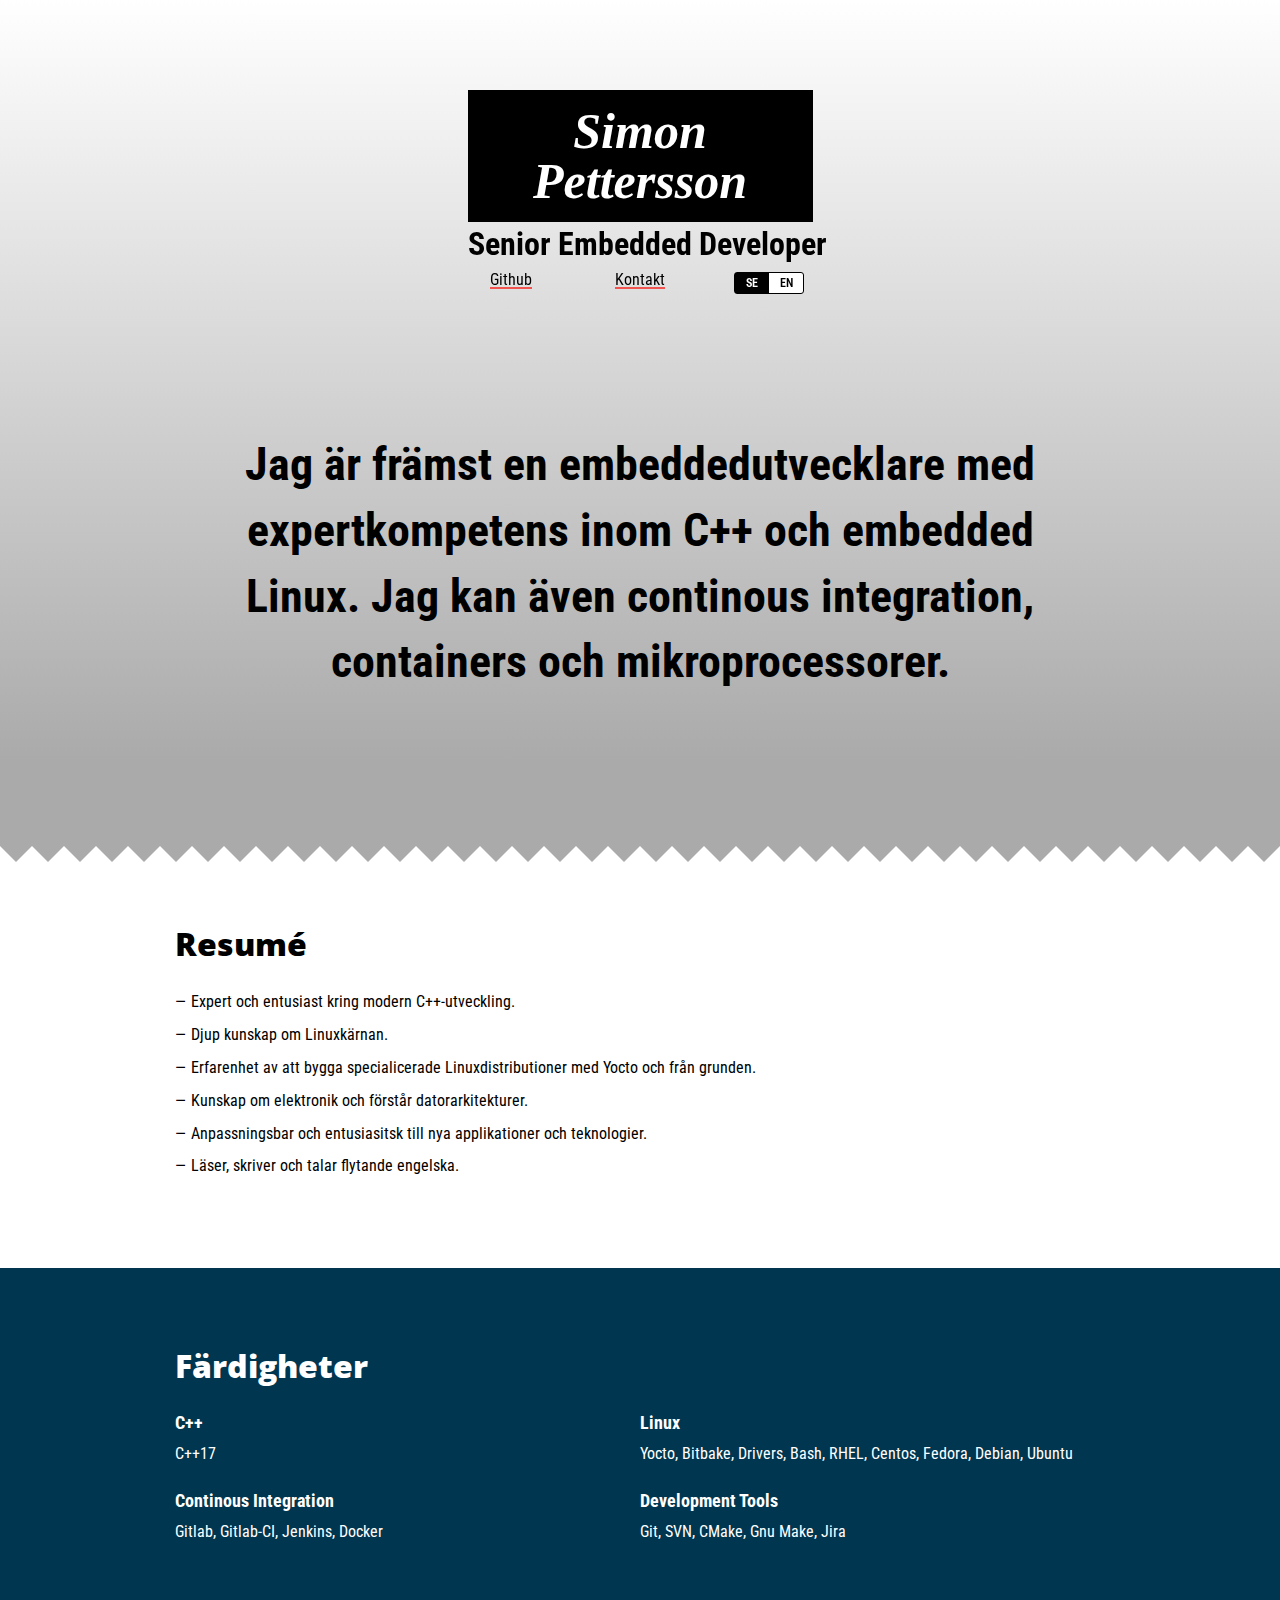
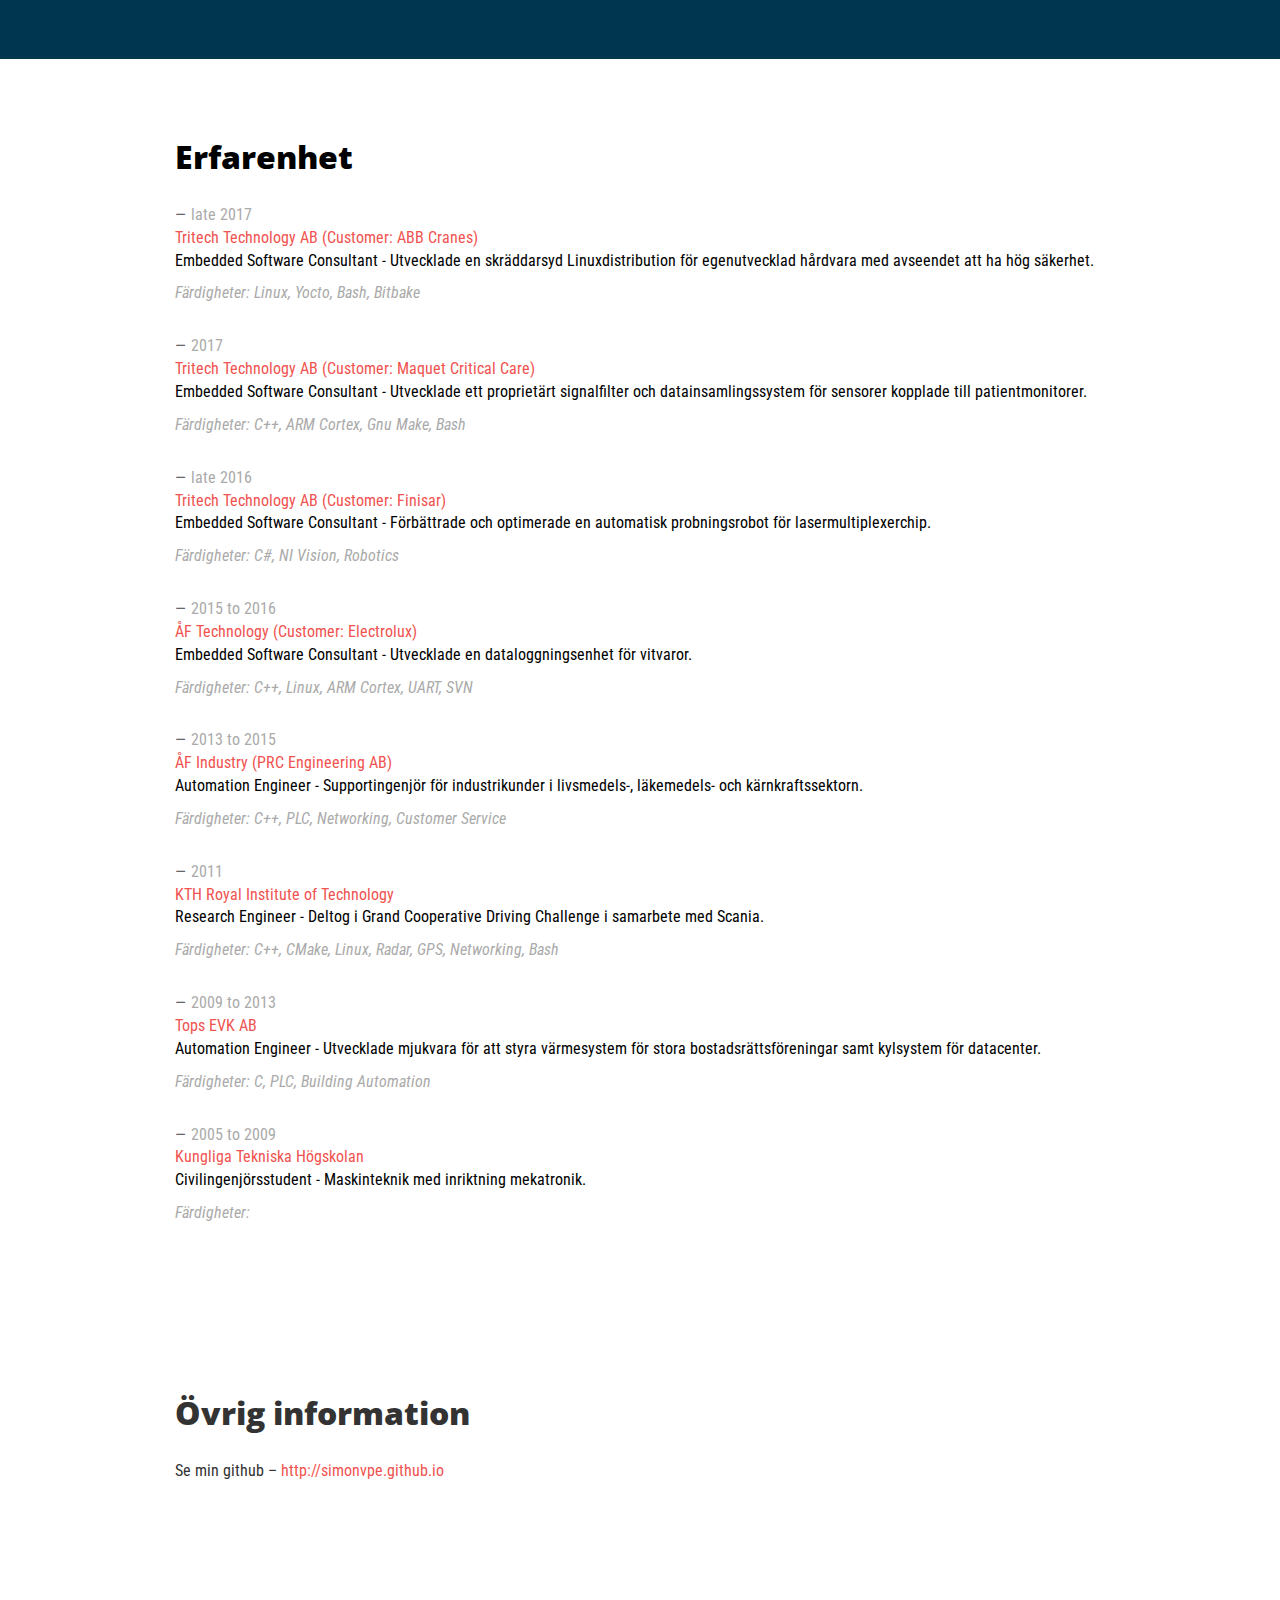
<file: index.html>
<!doctype html>
<!--[if lt IE 7]>
<html class="no-js lt-ie9 lt-ie8 lt-ie7"> <![endif]-->
<!--[if IE 7]>
<html class="no-js lt-ie9 lt-ie8"> <![endif]-->
<!--[if IE 8]>
<html class="no-js lt-ie9"> <![endif]-->
<!--[if gt IE 8]><!-->
<html class="no-js"> <!--<![endif]-->
<head>
    <meta charset="utf-8">
    <meta http-equiv="X-UA-Compatible" content="IE=edge">
    <title>Simon Pettersson's Resume</title>
    <meta name="description" content="">
    <meta name="viewport" content="width=device-width, initial-scale=1, maximum-scale=1.0, user-scalable=0">
    <meta property="og:url" content="http://simonvpe.github.io/">
    <meta property="og:title" content="Simon Pettersson's Resume"/>
    <meta property="og:description" content="Embedded/Backend Developer."/>
    <meta property="og:image"
          content="http://simonvpe.github.io/media/og-image.png"/>
    <meta property="og:type" content="website"/>
    <link rel="icon" href="favicon.ico" type="image/x-icon"/>
    <link rel="stylesheet" href="styles/main.min.css">
    <script src="scripts/modernizr.min.js"></script>

</head>
<body>
<!--[if lt IE 10]>
<p class="browsehappy">You are using an <strong>outdated</strong> browser. Please <a href="http://browsehappy.com/">upgrade
    your browser</a> to improve your experience.</p>
<![endif]-->
<div id="react"></div>
<script src="scripts/app.min.js"></script>
</body>
</html>
</file>
<file: styles/main.min.css>
@charset "UTF-8";/*! normalize.css v3.0.3 | MIT License | github.com/necolas/normalize.css */@import url(//fonts.googleapis.com/css?family=Roboto+Condensed:400,700|Open+Sans:800);hr,img,legend{border:0}legend,td,th{padding:0}.logos,a.btn.disabled,fieldset[disabled] a.btn{pointer-events:none}html{font-family:sans-serif;-ms-text-size-adjust:100%;-webkit-text-size-adjust:100%}article,aside,details,figcaption,figure,footer,header,hgroup,main,menu,nav,section,summary{display:block}audio,canvas,progress,video{display:inline-block;vertical-align:baseline}audio:not([controls]){display:none;height:0}[hidden],template{display:none}a{background-color:transparent}a:active,a:hover{outline:0}b,optgroup,strong{font-weight:700}dfn{font-style:italic}h1{margin:.67em 0}mark{background:#ff0;color:#000}sub,sup{font-size:75%;line-height:0;position:relative;vertical-align:baseline}.btn,img{vertical-align:middle}sup{top:-.5em}sub{bottom:-.25em}svg:not(:root){overflow:hidden}hr{box-sizing:content-box;height:0}pre,textarea{overflow:auto}code,kbd,pre,samp{font-size:1em}button,input,optgroup,select,textarea{color:inherit;font:inherit;margin:0}button{overflow:visible}button,select{text-transform:none}button,html input[type=button],input[type=reset],input[type=submit]{-webkit-appearance:button;cursor:pointer}button[disabled],html input[disabled]{cursor:default}button::-moz-focus-inner,input::-moz-focus-inner{border:0;padding:0}input[type=checkbox],input[type=radio]{box-sizing:border-box;padding:0}input[type=number]::-webkit-inner-spin-button,input[type=number]::-webkit-outer-spin-button{height:auto}input[type=search]{-webkit-appearance:textfield;box-sizing:content-box}input[type=search]::-webkit-search-cancel-button,input[type=search]::-webkit-search-decoration{-webkit-appearance:none}fieldset{border:1px solid silver;margin:0 2px;padding:.35em .625em .75em}table{border-collapse:collapse;border-spacing:0}/*! Source: https://github.com/h5bp/html5-boilerplate/blob/master/src/css/main.css */@media print{blockquote,img,pre,tr{page-break-inside:avoid}*,:after,:before{background:0 0!important;color:#000!important;box-shadow:none!important;text-shadow:none!important}a,a:visited{text-decoration:underline}a[href]:after{content:" (" attr(href) ")"}abbr[title]:after{content:" (" attr(title) ")"}a[href^="#"]:after,a[href^="javascript:"]:after{content:""}blockquote,pre{border:1px solid #999}thead{display:table-header-group}img{max-width:100%!important}h2,h3,p{orphans:3;widows:3}h2,h3{page-break-after:avoid}.navbar{display:none}.btn>.caret,.dropup>.btn>.caret{border-top-color:#000!important}.label{border:1px solid #000}.table{border-collapse:collapse!important}.table td,.table th{background-color:#fff!important}.table-bordered td,.table-bordered th{border:1px solid #ddd!important}}.btn,.btn-danger.active,.btn-danger:active,.btn-default.active,.btn-default:active,.btn-info.active,.btn-info:active,.btn-primary.active,.btn-primary:active,.btn-success.active,.btn-success:active,.btn-warning.active,.btn-warning:active,.open>.btn-danger.dropdown-toggle,.open>.btn-default.dropdown-toggle,.open>.btn-info.dropdown-toggle,.open>.btn-primary.dropdown-toggle,.open>.btn-success.dropdown-toggle,.open>.btn-warning.dropdown-toggle{background-image:none}.img-thumbnail,body{background-color:#fff}*,:after,:before{box-sizing:border-box}body{line-height:1.4286;color:#333}button,input,select,textarea{font-family:inherit;font-size:inherit;line-height:inherit}a{color:#f05350;text-decoration:none}a:focus,a:hover{color:#e01713;text-decoration:underline}a:focus{outline:-webkit-focus-ring-color auto 5px;outline-offset:-2px}figure{margin:0}.img-responsive{display:block;max-width:100%;height:auto}.img-rounded{border-radius:6px}.img-thumbnail{padding:4px;line-height:1.4286;border:1px solid #ddd;border-radius:4px;transition:all .2s ease-in-out;display:inline-block;max-width:100%;height:auto}.img-circle{border-radius:50%}hr{margin-top:20px;margin-bottom:20px;border-top:1px solid #eee}.sr-only{position:absolute;width:1px;height:1px;margin:-1px;padding:0;overflow:hidden;clip:rect(0,0,0,0);border:0}.sr-only-focusable:active,.sr-only-focusable:focus{position:static;width:auto;height:auto;margin:0;overflow:visible;clip:auto}[role=button]{cursor:pointer}.h1,.h2,.h3,.h4,.h5,.h6,h1,h2,h3,h4,h5,h6{font-family:"Roboto Condensed",sans-serif;font-weight:700;line-height:1.1;color:inherit}.h1 .small,.h1 small,.h2 .small,.h2 small,.h3 .small,.h3 small,.h4 .small,.h4 small,.h5 .small,.h5 small,.h6 .small,.h6 small,h1 .small,h1 small,h2 .small,h2 small,h3 .small,h3 small,h4 .small,h4 small,h5 .small,h5 small,h6 .small,h6 small{font-weight:400;line-height:1;color:#777}.h1,.h2,.h3,h1,h2,h3{margin-top:20px;margin-bottom:10px}.h1 .small,.h1 small,.h2 .small,.h2 small,.h3 .small,.h3 small,h1 .small,h1 small,h2 .small,h2 small,h3 .small,h3 small{font-size:65%}.h4,.h5,.h6,h4,h5,h6{margin-top:10px;margin-bottom:10px}.h4 .small,.h4 small,.h5 .small,.h5 small,.h6 .small,.h6 small,h4 .small,h4 small,h5 .small,h5 small,h6 .small,h6 small{font-size:75%}.h1,h1{font-size:36px}.h2,h2{font-size:30px}.h3,h3{font-size:24px}.h4,h4{font-size:18px}.h5,h5{font-size:14px}.h6,h6{font-size:12px}p{margin:0 0 10px}.lead{margin-bottom:20px;font-size:16px;font-weight:300;line-height:1.4}dt,kbd kbd{font-weight:700}.btn,address,dd,dt,pre{line-height:1.4286}@media (min-width:768px){.lead{font-size:21px}}.small,small{font-size:85%}.mark,mark{background-color:#fcf8e3;padding:.2em}.list-inline,.list-unstyled{padding-left:0;list-style:none}.text-left{text-align:left}.text-right{text-align:right}.text-center{text-align:center}.text-justify{text-align:justify}.text-nowrap{white-space:nowrap}.text-lowercase{text-transform:lowercase}.initialism,.text-uppercase{text-transform:uppercase}.text-capitalize{text-transform:capitalize}.text-muted{color:#777}.text-primary{color:#f05350}a.text-primary:focus,a.text-primary:hover{color:#ec2521}.text-success{color:#3c763d}a.text-success:focus,a.text-success:hover{color:#2b542c}.text-info{color:#31708f}a.text-info:focus,a.text-info:hover{color:#245269}.text-warning{color:#8a6d3b}a.text-warning:focus,a.text-warning:hover{color:#66512c}.text-danger{color:#a94442}a.text-danger:focus,a.text-danger:hover{color:#843534}.bg-primary{color:#fff;background-color:#f05350}a.bg-primary:focus,a.bg-primary:hover{background-color:#ec2521}.bg-success{background-color:#dff0d8}a.bg-success:focus,a.bg-success:hover{background-color:#c1e2b3}.bg-info{background-color:#d9edf7}a.bg-info:focus,a.bg-info:hover{background-color:#afd9ee}.bg-warning{background-color:#fcf8e3}a.bg-warning:focus,a.bg-warning:hover{background-color:#f7ecb5}.bg-danger{background-color:#f2dede}a.bg-danger:focus,a.bg-danger:hover{background-color:#e4b9b9}.page-header{padding-bottom:9px;margin:40px 0 20px;border-bottom:1px solid #eee}dl,ol,ul{margin-top:0}blockquote ol:last-child,blockquote p:last-child,blockquote ul:last-child,ol ol,ol ul,ul ol,ul ul{margin-bottom:0}address,dl{margin-bottom:20px}ol,ul{margin-bottom:10px}.list-inline{margin-left:-5px}.list-inline>li{display:inline-block;padding-left:5px;padding-right:5px}dd{margin-left:0}.dl-horizontal dd:after,.dl-horizontal dd:before{content:" ";display:table}.dl-horizontal dd:after{clear:both}@media (min-width:768px){.dl-horizontal dt{float:left;width:160px;clear:left;text-align:right;overflow:hidden;text-overflow:ellipsis;white-space:nowrap}.dl-horizontal dd{margin-left:180px}.container{width:750px}}.clearfix:after,.container-fluid:after,.container:after,.row:after{clear:both}abbr[data-original-title],abbr[title]{cursor:help;border-bottom:1px dotted #777}.initialism{font-size:90%}blockquote{padding:10px 20px;margin:0 0 20px;font-size:17.5px;border-left:5px solid #eee}blockquote .small,blockquote footer,blockquote small{display:block;font-size:80%;line-height:1.4286;color:#777}blockquote .small:before,blockquote footer:before,blockquote small:before{content:'\2014 \00A0'}.blockquote-reverse,blockquote.pull-right{padding-right:15px;padding-left:0;border-right:5px solid #eee;border-left:0;text-align:right}code,kbd{padding:2px 4px;font-size:90%}.btn,.main-header{text-align:center}.blockquote-reverse .small:before,.blockquote-reverse footer:before,.blockquote-reverse small:before,blockquote.pull-right .small:before,blockquote.pull-right footer:before,blockquote.pull-right small:before{content:''}.blockquote-reverse .small:after,.blockquote-reverse footer:after,.blockquote-reverse small:after,blockquote.pull-right .small:after,blockquote.pull-right footer:after,blockquote.pull-right small:after{content:'\00A0 \2014'}address{font-style:normal}code,kbd,pre,samp{font-family:Menlo,Monaco,Consolas,"Courier New",monospace}code{color:#c7254e;background-color:#f9f2f4;border-radius:4px}kbd{color:#fff;background-color:#333;border-radius:3px;box-shadow:inset 0 -1px 0 rgba(0,0,0,.25)}kbd kbd{padding:0;font-size:100%;box-shadow:none}.btn,.btn-link{font-weight:400}pre{display:block;padding:9.5px;margin:0 0 10px;font-size:13px;word-break:break-all;word-wrap:break-word;color:#333;background-color:#f5f5f5;border:1px solid #ccc;border-radius:4px}.container-fluid:after,.container-fluid:before,.container:after,.container:before,.row:after,.row:before{display:table;content:" "}.container,.container-fluid{margin-right:auto;margin-left:auto}pre code{padding:0;font-size:inherit;color:inherit;white-space:pre-wrap;background-color:transparent;border-radius:0}.container,.container-fluid{padding-left:15px;padding-right:15px}.pre-scrollable{max-height:340px;overflow-y:scroll}@media (min-width:1024px){.container{width:970px}}@media (min-width:1280px){.container{width:1170px}}.row{margin-left:-15px;margin-right:-15px}.col-lg-1,.col-lg-10,.col-lg-11,.col-lg-12,.col-lg-2,.col-lg-3,.col-lg-4,.col-lg-5,.col-lg-6,.col-lg-7,.col-lg-8,.col-lg-9,.col-md-1,.col-md-10,.col-md-11,.col-md-12,.col-md-2,.col-md-3,.col-md-4,.col-md-5,.col-md-6,.col-md-7,.col-md-8,.col-md-9,.col-sm-1,.col-sm-10,.col-sm-11,.col-sm-12,.col-sm-2,.col-sm-3,.col-sm-4,.col-sm-5,.col-sm-6,.col-sm-7,.col-sm-8,.col-sm-9,.col-xs-1,.col-xs-10,.col-xs-11,.col-xs-12,.col-xs-2,.col-xs-3,.col-xs-4,.col-xs-5,.col-xs-6,.col-xs-7,.col-xs-8,.col-xs-9{position:relative;min-height:1px;padding-left:15px;padding-right:15px}.col-xs-1,.col-xs-10,.col-xs-11,.col-xs-12,.col-xs-2,.col-xs-3,.col-xs-4,.col-xs-5,.col-xs-6,.col-xs-7,.col-xs-8,.col-xs-9{float:left}.col-xs-1{width:8.3333%}.col-xs-2{width:16.6667%}.col-xs-3{width:25%}.col-xs-4{width:33.3333%}.col-xs-5{width:41.6667%}.col-xs-6{width:50%}.col-xs-7{width:58.3333%}.col-xs-8{width:66.6667%}.col-xs-9{width:75%}.col-xs-10{width:83.3333%}.col-xs-11{width:91.6667%}.col-xs-12{width:100%}.col-xs-pull-0{right:auto}.col-xs-pull-1{right:8.3333%}.col-xs-pull-2{right:16.6667%}.col-xs-pull-3{right:25%}.col-xs-pull-4{right:33.3333%}.col-xs-pull-5{right:41.6667%}.col-xs-pull-6{right:50%}.col-xs-pull-7{right:58.3333%}.col-xs-pull-8{right:66.6667%}.col-xs-pull-9{right:75%}.col-xs-pull-10{right:83.3333%}.col-xs-pull-11{right:91.6667%}.col-xs-pull-12{right:100%}.col-xs-push-0{left:auto}.col-xs-push-1{left:8.3333%}.col-xs-push-2{left:16.6667%}.col-xs-push-3{left:25%}.col-xs-push-4{left:33.3333%}.col-xs-push-5{left:41.6667%}.col-xs-push-6{left:50%}.col-xs-push-7{left:58.3333%}.col-xs-push-8{left:66.6667%}.col-xs-push-9{left:75%}.col-xs-push-10{left:83.3333%}.col-xs-push-11{left:91.6667%}.col-xs-push-12{left:100%}.col-xs-offset-0{margin-left:0}.col-xs-offset-1{margin-left:8.3333%}.col-xs-offset-2{margin-left:16.6667%}.col-xs-offset-3{margin-left:25%}.col-xs-offset-4{margin-left:33.3333%}.col-xs-offset-5{margin-left:41.6667%}.col-xs-offset-6{margin-left:50%}.col-xs-offset-7{margin-left:58.3333%}.col-xs-offset-8{margin-left:66.6667%}.col-xs-offset-9{margin-left:75%}.col-xs-offset-10{margin-left:83.3333%}.col-xs-offset-11{margin-left:91.6667%}.col-xs-offset-12{margin-left:100%}@media (min-width:768px){.col-sm-1,.col-sm-10,.col-sm-11,.col-sm-12,.col-sm-2,.col-sm-3,.col-sm-4,.col-sm-5,.col-sm-6,.col-sm-7,.col-sm-8,.col-sm-9{float:left}.col-sm-1{width:8.3333%}.col-sm-2{width:16.6667%}.col-sm-3{width:25%}.col-sm-4{width:33.3333%}.col-sm-5{width:41.6667%}.col-sm-6{width:50%}.col-sm-7{width:58.3333%}.col-sm-8{width:66.6667%}.col-sm-9{width:75%}.col-sm-10{width:83.3333%}.col-sm-11{width:91.6667%}.col-sm-12{width:100%}.col-sm-pull-0{right:auto}.col-sm-pull-1{right:8.3333%}.col-sm-pull-2{right:16.6667%}.col-sm-pull-3{right:25%}.col-sm-pull-4{right:33.3333%}.col-sm-pull-5{right:41.6667%}.col-sm-pull-6{right:50%}.col-sm-pull-7{right:58.3333%}.col-sm-pull-8{right:66.6667%}.col-sm-pull-9{right:75%}.col-sm-pull-10{right:83.3333%}.col-sm-pull-11{right:91.6667%}.col-sm-pull-12{right:100%}.col-sm-push-0{left:auto}.col-sm-push-1{left:8.3333%}.col-sm-push-2{left:16.6667%}.col-sm-push-3{left:25%}.col-sm-push-4{left:33.3333%}.col-sm-push-5{left:41.6667%}.col-sm-push-6{left:50%}.col-sm-push-7{left:58.3333%}.col-sm-push-8{left:66.6667%}.col-sm-push-9{left:75%}.col-sm-push-10{left:83.3333%}.col-sm-push-11{left:91.6667%}.col-sm-push-12{left:100%}.col-sm-offset-0{margin-left:0}.col-sm-offset-1{margin-left:8.3333%}.col-sm-offset-2{margin-left:16.6667%}.col-sm-offset-3{margin-left:25%}.col-sm-offset-4{margin-left:33.3333%}.col-sm-offset-5{margin-left:41.6667%}.col-sm-offset-6{margin-left:50%}.col-sm-offset-7{margin-left:58.3333%}.col-sm-offset-8{margin-left:66.6667%}.col-sm-offset-9{margin-left:75%}.col-sm-offset-10{margin-left:83.3333%}.col-sm-offset-11{margin-left:91.6667%}.col-sm-offset-12{margin-left:100%}}@media (min-width:1024px){.col-md-1,.col-md-10,.col-md-11,.col-md-12,.col-md-2,.col-md-3,.col-md-4,.col-md-5,.col-md-6,.col-md-7,.col-md-8,.col-md-9{float:left}.col-md-1{width:8.3333%}.col-md-2{width:16.6667%}.col-md-3{width:25%}.col-md-4{width:33.3333%}.col-md-5{width:41.6667%}.col-md-6{width:50%}.col-md-7{width:58.3333%}.col-md-8{width:66.6667%}.col-md-9{width:75%}.col-md-10{width:83.3333%}.col-md-11{width:91.6667%}.col-md-12{width:100%}.col-md-pull-0{right:auto}.col-md-pull-1{right:8.3333%}.col-md-pull-2{right:16.6667%}.col-md-pull-3{right:25%}.col-md-pull-4{right:33.3333%}.col-md-pull-5{right:41.6667%}.col-md-pull-6{right:50%}.col-md-pull-7{right:58.3333%}.col-md-pull-8{right:66.6667%}.col-md-pull-9{right:75%}.col-md-pull-10{right:83.3333%}.col-md-pull-11{right:91.6667%}.col-md-pull-12{right:100%}.col-md-push-0{left:auto}.col-md-push-1{left:8.3333%}.col-md-push-2{left:16.6667%}.col-md-push-3{left:25%}.col-md-push-4{left:33.3333%}.col-md-push-5{left:41.6667%}.col-md-push-6{left:50%}.col-md-push-7{left:58.3333%}.col-md-push-8{left:66.6667%}.col-md-push-9{left:75%}.col-md-push-10{left:83.3333%}.col-md-push-11{left:91.6667%}.col-md-push-12{left:100%}.col-md-offset-0{margin-left:0}.col-md-offset-1{margin-left:8.3333%}.col-md-offset-2{margin-left:16.6667%}.col-md-offset-3{margin-left:25%}.col-md-offset-4{margin-left:33.3333%}.col-md-offset-5{margin-left:41.6667%}.col-md-offset-6{margin-left:50%}.col-md-offset-7{margin-left:58.3333%}.col-md-offset-8{margin-left:66.6667%}.col-md-offset-9{margin-left:75%}.col-md-offset-10{margin-left:83.3333%}.col-md-offset-11{margin-left:91.6667%}.col-md-offset-12{margin-left:100%}}@media (min-width:1280px){.col-lg-1,.col-lg-10,.col-lg-11,.col-lg-12,.col-lg-2,.col-lg-3,.col-lg-4,.col-lg-5,.col-lg-6,.col-lg-7,.col-lg-8,.col-lg-9{float:left}.col-lg-1{width:8.3333%}.col-lg-2{width:16.6667%}.col-lg-3{width:25%}.col-lg-4{width:33.3333%}.col-lg-5{width:41.6667%}.col-lg-6{width:50%}.col-lg-7{width:58.3333%}.col-lg-8{width:66.6667%}.col-lg-9{width:75%}.col-lg-10{width:83.3333%}.col-lg-11{width:91.6667%}.col-lg-12{width:100%}.col-lg-pull-0{right:auto}.col-lg-pull-1{right:8.3333%}.col-lg-pull-2{right:16.6667%}.col-lg-pull-3{right:25%}.col-lg-pull-4{right:33.3333%}.col-lg-pull-5{right:41.6667%}.col-lg-pull-6{right:50%}.col-lg-pull-7{right:58.3333%}.col-lg-pull-8{right:66.6667%}.col-lg-pull-9{right:75%}.col-lg-pull-10{right:83.3333%}.col-lg-pull-11{right:91.6667%}.col-lg-pull-12{right:100%}.col-lg-push-0{left:auto}.col-lg-push-1{left:8.3333%}.col-lg-push-2{left:16.6667%}.col-lg-push-3{left:25%}.col-lg-push-4{left:33.3333%}.col-lg-push-5{left:41.6667%}.col-lg-push-6{left:50%}.col-lg-push-7{left:58.3333%}.col-lg-push-8{left:66.6667%}.col-lg-push-9{left:75%}.col-lg-push-10{left:83.3333%}.col-lg-push-11{left:91.6667%}.col-lg-push-12{left:100%}.col-lg-offset-0{margin-left:0}.col-lg-offset-1{margin-left:8.3333%}.col-lg-offset-2{margin-left:16.6667%}.col-lg-offset-3{margin-left:25%}.col-lg-offset-4{margin-left:33.3333%}.col-lg-offset-5{margin-left:41.6667%}.col-lg-offset-6{margin-left:50%}.col-lg-offset-7{margin-left:58.3333%}.col-lg-offset-8{margin-left:66.6667%}.col-lg-offset-9{margin-left:75%}.col-lg-offset-10{margin-left:83.3333%}.col-lg-offset-11{margin-left:91.6667%}.col-lg-offset-12{margin-left:100%}}.btn-block,.container-flex>[class*=col-] div,.row-flex>[class*=col-] div,input[type=button].btn-block,input[type=reset].btn-block,input[type=submit].btn-block{width:100%}.main-header .menu a:before,.main-header:after{left:0;content:''}.btn{display:inline-block;margin-bottom:0;-ms-touch-action:manipulation;touch-action:manipulation;cursor:pointer;border:1px solid transparent;white-space:nowrap;padding:6px 12px;font-size:14px;border-radius:4px;-webkit-user-select:none;-moz-user-select:none;-ms-user-select:none;user-select:none}.btn.active.focus,.btn.active:focus,.btn.focus,.btn:active.focus,.btn:active:focus,.btn:focus{outline:-webkit-focus-ring-color auto 5px;outline-offset:-2px}.btn.focus,.btn:focus,.btn:hover{color:#333;text-decoration:none}.btn.active,.btn:active{outline:0;background-image:none;box-shadow:inset 0 3px 5px rgba(0,0,0,.125)}.btn.disabled,.btn[disabled],fieldset[disabled] .btn{cursor:not-allowed;opacity:.65;filter:alpha(opacity=65);box-shadow:none}.btn-default{color:#333;background-color:#fff;border-color:#ccc}.btn-default.focus,.btn-default:focus{color:#333;background-color:#e6e6e6;border-color:#8c8c8c}.btn-default.active,.btn-default:active,.btn-default:hover,.open>.btn-default.dropdown-toggle{color:#333;background-color:#e6e6e6;border-color:#adadad}.btn-default.active.focus,.btn-default.active:focus,.btn-default.active:hover,.btn-default:active.focus,.btn-default:active:focus,.btn-default:active:hover,.open>.btn-default.dropdown-toggle.focus,.open>.btn-default.dropdown-toggle:focus,.open>.btn-default.dropdown-toggle:hover{color:#333;background-color:#d4d4d4;border-color:#8c8c8c}.btn-default.disabled.focus,.btn-default.disabled:focus,.btn-default.disabled:hover,.btn-default[disabled].focus,.btn-default[disabled]:focus,.btn-default[disabled]:hover,fieldset[disabled] .btn-default.focus,fieldset[disabled] .btn-default:focus,fieldset[disabled] .btn-default:hover{background-color:#fff;border-color:#ccc}.btn-default .badge{color:#fff;background-color:#333}.btn-primary{color:#fff;background-color:#f05350;border-color:#ee3c39}.btn-primary.focus,.btn-primary:focus{color:#fff;background-color:#ec2521;border-color:#9a100d}.btn-primary.active,.btn-primary:active,.btn-primary:hover,.open>.btn-primary.dropdown-toggle{color:#fff;background-color:#ec2521;border-color:#d71612}.btn-primary.active.focus,.btn-primary.active:focus,.btn-primary.active:hover,.btn-primary:active.focus,.btn-primary:active:focus,.btn-primary:active:hover,.open>.btn-primary.dropdown-toggle.focus,.open>.btn-primary.dropdown-toggle:focus,.open>.btn-primary.dropdown-toggle:hover{color:#fff;background-color:#d71612;border-color:#9a100d}.btn-primary.disabled.focus,.btn-primary.disabled:focus,.btn-primary.disabled:hover,.btn-primary[disabled].focus,.btn-primary[disabled]:focus,.btn-primary[disabled]:hover,fieldset[disabled] .btn-primary.focus,fieldset[disabled] .btn-primary:focus,fieldset[disabled] .btn-primary:hover{background-color:#f05350;border-color:#ee3c39}.btn-primary .badge{color:#f05350;background-color:#fff}.btn-success{color:#fff;background-color:#5cb85c;border-color:#4cae4c}.btn-success.focus,.btn-success:focus{color:#fff;background-color:#449d44;border-color:#255625}.btn-success.active,.btn-success:active,.btn-success:hover,.open>.btn-success.dropdown-toggle{color:#fff;background-color:#449d44;border-color:#398439}.btn-success.active.focus,.btn-success.active:focus,.btn-success.active:hover,.btn-success:active.focus,.btn-success:active:focus,.btn-success:active:hover,.open>.btn-success.dropdown-toggle.focus,.open>.btn-success.dropdown-toggle:focus,.open>.btn-success.dropdown-toggle:hover{color:#fff;background-color:#398439;border-color:#255625}.btn-success.disabled.focus,.btn-success.disabled:focus,.btn-success.disabled:hover,.btn-success[disabled].focus,.btn-success[disabled]:focus,.btn-success[disabled]:hover,fieldset[disabled] .btn-success.focus,fieldset[disabled] .btn-success:focus,fieldset[disabled] .btn-success:hover{background-color:#5cb85c;border-color:#4cae4c}.btn-success .badge{color:#5cb85c;background-color:#fff}.btn-info{color:#fff;background-color:#5bc0de;border-color:#46b8da}.btn-info.focus,.btn-info:focus{color:#fff;background-color:#31b0d5;border-color:#1b6d85}.btn-info.active,.btn-info:active,.btn-info:hover,.open>.btn-info.dropdown-toggle{color:#fff;background-color:#31b0d5;border-color:#269abc}.btn-info.active.focus,.btn-info.active:focus,.btn-info.active:hover,.btn-info:active.focus,.btn-info:active:focus,.btn-info:active:hover,.open>.btn-info.dropdown-toggle.focus,.open>.btn-info.dropdown-toggle:focus,.open>.btn-info.dropdown-toggle:hover{color:#fff;background-color:#269abc;border-color:#1b6d85}.btn-info.disabled.focus,.btn-info.disabled:focus,.btn-info.disabled:hover,.btn-info[disabled].focus,.btn-info[disabled]:focus,.btn-info[disabled]:hover,fieldset[disabled] .btn-info.focus,fieldset[disabled] .btn-info:focus,fieldset[disabled] .btn-info:hover{background-color:#5bc0de;border-color:#46b8da}.btn-info .badge{color:#5bc0de;background-color:#fff}.btn-warning{color:#fff;background-color:#f0ad4e;border-color:#eea236}.btn-warning.focus,.btn-warning:focus{color:#fff;background-color:#ec971f;border-color:#985f0d}.btn-warning.active,.btn-warning:active,.btn-warning:hover,.open>.btn-warning.dropdown-toggle{color:#fff;background-color:#ec971f;border-color:#d58512}.btn-warning.active.focus,.btn-warning.active:focus,.btn-warning.active:hover,.btn-warning:active.focus,.btn-warning:active:focus,.btn-warning:active:hover,.open>.btn-warning.dropdown-toggle.focus,.open>.btn-warning.dropdown-toggle:focus,.open>.btn-warning.dropdown-toggle:hover{color:#fff;background-color:#d58512;border-color:#985f0d}.btn-warning.disabled.focus,.btn-warning.disabled:focus,.btn-warning.disabled:hover,.btn-warning[disabled].focus,.btn-warning[disabled]:focus,.btn-warning[disabled]:hover,fieldset[disabled] .btn-warning.focus,fieldset[disabled] .btn-warning:focus,fieldset[disabled] .btn-warning:hover{background-color:#f0ad4e;border-color:#eea236}.btn-warning .badge{color:#f0ad4e;background-color:#fff}.btn-danger{color:#fff;background-color:#d9534f;border-color:#d43f3a}.btn-danger.focus,.btn-danger:focus{color:#fff;background-color:#c9302c;border-color:#761c19}.btn-danger.active,.btn-danger:active,.btn-danger:hover,.open>.btn-danger.dropdown-toggle{color:#fff;background-color:#c9302c;border-color:#ac2925}.btn-danger.active.focus,.btn-danger.active:focus,.btn-danger.active:hover,.btn-danger:active.focus,.btn-danger:active:focus,.btn-danger:active:hover,.open>.btn-danger.dropdown-toggle.focus,.open>.btn-danger.dropdown-toggle:focus,.open>.btn-danger.dropdown-toggle:hover{color:#fff;background-color:#ac2925;border-color:#761c19}.btn-danger.disabled.focus,.btn-danger.disabled:focus,.btn-danger.disabled:hover,.btn-danger[disabled].focus,.btn-danger[disabled]:focus,.btn-danger[disabled]:hover,fieldset[disabled] .btn-danger.focus,fieldset[disabled] .btn-danger:focus,fieldset[disabled] .btn-danger:hover{background-color:#d9534f;border-color:#d43f3a}.btn-danger .badge{color:#d9534f;background-color:#fff}.btn-link{color:#f05350;border-radius:0}.btn-link,.btn-link.active,.btn-link:active,.btn-link[disabled],fieldset[disabled] .btn-link{background-color:transparent;box-shadow:none}.btn-link,.btn-link:active,.btn-link:focus,.btn-link:hover{border-color:transparent}.btn-link:focus,.btn-link:hover{color:#e01713;text-decoration:underline;background-color:transparent}.btn-link[disabled]:focus,.btn-link[disabled]:hover,fieldset[disabled] .btn-link:focus,fieldset[disabled] .btn-link:hover{color:#777;text-decoration:none}.btn-lg{padding:10px 16px;font-size:18px;line-height:1.3333;border-radius:6px}.btn-sm,.btn-xs{font-size:12px;line-height:1.5;border-radius:3px}.btn-sm{padding:5px 10px}.btn-xs{padding:1px 5px}.btn-block{display:block}.btn-block+.btn-block{margin-top:5px}.fade{opacity:0;transition:opacity .15s linear}.fade.in{opacity:1}.collapse{display:none}.collapse.in{display:block}tr.collapse.in{display:table-row}tbody.collapse.in{display:table-row-group}.collapsing{position:relative;height:0;overflow:hidden;transition-property:height,visibility;transition-duration:.35s;transition-timing-function:ease}.clearfix:after,.clearfix:before{content:" ";display:table}.center-block{display:block;margin-left:auto;margin-right:auto}.pull-right{float:right!important}.pull-left{float:left!important}.hide{display:none!important}.show{display:block!important}.hidden,.visible-lg,.visible-lg-block,.visible-lg-inline,.visible-lg-inline-block,.visible-md,.visible-md-block,.visible-md-inline,.visible-md-inline-block,.visible-sm,.visible-sm-block,.visible-sm-inline,.visible-sm-inline-block,.visible-xs,.visible-xs-block,.visible-xs-inline,.visible-xs-inline-block{display:none!important}.invisible{visibility:hidden}.text-hide{font:0/0 a;color:transparent;text-shadow:none;background-color:transparent;border:0}.affix{position:fixed}@-ms-viewport{width:device-width}@media (max-width:767px){.visible-xs{display:block!important}table.visible-xs{display:table!important}tr.visible-xs{display:table-row!important}td.visible-xs,th.visible-xs{display:table-cell!important}.visible-xs-block{display:block!important}.visible-xs-inline{display:inline!important}.visible-xs-inline-block{display:inline-block!important}}@media (min-width:768px) and (max-width:1023px){.visible-sm{display:block!important}table.visible-sm{display:table!important}tr.visible-sm{display:table-row!important}td.visible-sm,th.visible-sm{display:table-cell!important}.visible-sm-block{display:block!important}.visible-sm-inline{display:inline!important}.visible-sm-inline-block{display:inline-block!important}}@media (min-width:1024px) and (max-width:1279px){.visible-md{display:block!important}table.visible-md{display:table!important}tr.visible-md{display:table-row!important}td.visible-md,th.visible-md{display:table-cell!important}.visible-md-block{display:block!important}.visible-md-inline{display:inline!important}.visible-md-inline-block{display:inline-block!important}}@media (min-width:1280px){.visible-lg{display:block!important}table.visible-lg{display:table!important}tr.visible-lg{display:table-row!important}td.visible-lg,th.visible-lg{display:table-cell!important}.visible-lg-block{display:block!important}.visible-lg-inline{display:inline!important}.visible-lg-inline-block{display:inline-block!important}.hidden-lg{display:none!important}}@media (max-width:767px){.hidden-xs{display:none!important}.main-header{z-index:10}}@media (min-width:768px) and (max-width:1023px){.hidden-sm{display:none!important}}@media (min-width:1024px) and (max-width:1279px){.hidden-md{display:none!important}}.visible-print{display:none!important}@media print{.visible-print{display:block!important}table.visible-print{display:table!important}tr.visible-print{display:table-row!important}td.visible-print,th.visible-print{display:table-cell!important}}.visible-print-block{display:none!important}@media print{.visible-print-block{display:block!important}}.visible-print-inline{display:none!important}@media print{.visible-print-inline{display:inline!important}}.visible-print-inline-block{display:none!important}@media print{.visible-print-inline-block{display:inline-block!important}.hidden-print{display:none!important}}.row-flex,.row-flex>[class*=col-]{display:-ms-flexbox;display:flex;-ms-flex:1 1 auto;flex:1 1 auto}.row-flex-wrap{-ms-flex-line-pack:start;align-content:flex-start;-ms-flex:0;flex:0;-ms-flex-flow:row wrap;flex-flow:row wrap}.container-flex>[class*=col-],.row-flex>[class*=col-]{margin:-.3px}.flex-col{-ms-flex-align:center;align-items:center;display:-ms-flexbox;display:flex;-ms-flex:1 100%;flex:1 100%;-ms-flex-flow:column nowrap;flex-flow:column nowrap}.flex-row{-ms-flex-item-align:center;-ms-grid-row-align:center;align-self:center}.flex-grow{display:-ms-flexbox;display:flex;-ms-flex:2;flex:2}html{-webkit-tap-highlight-color:transparent;font-size:62.5%;height:100%}body{font-family:'Roboto Condensed',sans-serif;font-size:1.6rem;margin:0;min-height:100%;padding:0 0 30px}.container{max-width:960px;width:auto}@media (min-width:480px){.container{margin:0 30px}}@media (min-width:768px){.container{margin:0 60px}}@media (min-width:1024px){.container{margin:0 auto}main{position:relative}}.main-header{background-image:linear-gradient(to bottom,#fff,#aaa 90%);background-repeat:no-repeat;height:94vh;margin:0 auto;padding-bottom:2rem;padding-top:7rem;position:relative}.main-header:after{background-repeat:repeat-x;position:absolute;z-index:10;height:16px;right:0;bottom:-16px;background-image:url(data:image/svg+xml,%3Csvg%20width%3D%2232px%22%20height%3D%2216px%22%20version%3D%221.1%22%20xmlns%3D%22http%3A%2F%2Fwww.w3.org%2F2000%2Fsvg%22%3E%3Cpolygon%20points%3D%220%2C%200%208%2C%208%2016%2C0%22%20fill%3D%22%23aaa%22%20transform%3D%22scale%282%29%20rotate%280%29%22%3E%3C%2Fpolygon%3E%3C%2Fsvg%3E)}@keyframes slide-hoz{from{width:0}to{width:100%}}@keyframes slide-vet{from{height:0}to{height:100%}}@media (min-width:400px){.main-header{padding-top:7rem}}@media (min-width:480px){.main-header{padding-top:9rem}}@media (min-width:768px){.main-header{padding-top:12rem}}.main-header .wrapper{display:inline-block;position:relative;width:21rem;z-index:15}@media (min-width:768px){.main-header .wrapper{width:27.5rem}}@media (min-width:1024px){.main-header{padding-top:90px}.main-header .wrapper{width:34.5rem}}.main-header h1{background-color:#000;color:#fff;font-family:Georgia,serif;font-size:3rem;font-style:italic;font-weight:700;line-height:1em;margin:0;padding:1rem;position:relative}@media (min-width:768px){.main-header h1{font-size:4rem}}@media (min-width:1024px){.main-header h1{font-size:5rem;padding:1.6rem}}.main-header h2{color:#000;font-size:1.9rem;margin:.5rem 0 0;position:relative;white-space:nowrap;z-index:5}@media (min-width:768px){.main-header h2{font-size:2.5rem}.main-header .bio{max-width:68rem}}.main-header .menu{display:-ms-flexbox;display:flex;-ms-flex-flow:row wrap;flex-flow:row wrap;-ms-flex-pack:justify;justify-content:space-between;list-style-type:none;margin:1rem 0 0;padding:0;position:relative}.main-header .menu>li{display:inline-block;line-height:1;width:33.3333%}@media (min-width:1024px){.main-header h2{font-size:3.2rem}.main-header .menu>li{width:25%}}@media (max-width:1023px){.main-header .menu>li:last-of-type{margin-top:1.5rem;width:100%}}.main-header .menu a{color:#000;position:relative;text-decoration:none}.main-header .menu a:before{background:#f05350;bottom:0;display:block;height:.2rem;position:absolute;width:100%}.main-header .language{font-size:0;line-height:0;margin-top:2rem;text-align:right}.main-header .switchbox label{background-color:#fff;border:.1rem solid #000;border-radius:.3rem;cursor:pointer;display:inline-block;height:2.2rem;position:relative;width:7rem}.main-header .switchbox label span.off,.main-header .switchbox label span.on{font-size:1.2rem;font-weight:600;height:1.6rem;line-height:1.4;padding:.2rem 0;position:absolute;text-align:center;top:0;width:50%}.main-header .switchbox label span.on{border-bottom-right-radius:.2rem;border-top-right-radius:.2rem;color:#fff;left:0;right:inherit}.main-header .switchbox label span.off{border-bottom-right-radius:.2rem;border-top-right-radius:.2rem;color:#000;right:0}.main-header .switchbox input{display:none}.main-header .switchbox input:checked+label span.on{color:#000}.main-header .switchbox input:checked+label span.off{color:#fff}.main-header .switchbox input:checked+label:before{left:50%}.main-header .switchbox input+label:before{background:#000;content:'';display:block;height:2rem;left:0;position:absolute;top:0;transition:.3s;width:50%}.loader,.loader__svg{height:100px;width:100px}.main-header .bio{color:#000;margin:0 auto;padding:10vh 15px}@media (min-width:400px){.main-header .bio{padding:12vh 30px}}@media (min-width:1024px){.main-header .bio{max-width:90rem;padding:12vh 0}}.main-header .bio p{font-size:2.4rem;font-weight:700;margin:0}@media (min-width:400px){.main-header .bio p{font-size:2.8rem}}@media (min-width:768px){.main-header .bio p{font-size:3rem}}.main-header .bio p+p{margin-top:30px}.main-header .bio p a{color:#333;text-decoration:underline}.loader{left:50%;position:absolute;top:50%;transform:translate(-50%,-50%)}.loader__svg{animation:rotate 2s linear infinite;position:relative}.loader__circle{animation:dash 1.5s ease-in-out infinite;stroke:#f05350;stroke-dasharray:1,200;stroke-dashoffset:0;stroke-linecap:round;stroke-miterlimit:10}@keyframes rotate{100%{transform:rotate(360deg)}}@keyframes dash{0%{stroke-dasharray:1,200;stroke-dashoffset:0}50%{stroke-dasharray:89,200;stroke-dashoffset:-35}100%{stroke-dasharray:89,200;stroke-dashoffset:-124}}.logos{left:0;min-height:160px;position:fixed;right:0;top:0;z-index:5}.logos.logos--fade img:nth-of-type(6n+1){opacity:0!important;transform:translate(-20%,-1000%);transition:all .5s}.logos.logos--fade img:nth-of-type(6n+2){opacity:0!important;transform:translate(-40%,-1000%);transition:all 1s}.logos.logos--fade img:nth-of-type(6n+3){opacity:0!important;transform:translate(-60%,-1000%);transition:all 1.5s}.logos.logos--fade img:nth-of-type(6n+4){opacity:0!important;transform:translate(-80%,-1000%);transition:all 2s}.logos.logos--fade img:nth-of-type(6n+5){opacity:0!important;transform:translate(-100%,-1000%);transition:all 2.5s}.logos.logos--fade img:nth-of-type(6n+6){opacity:0!important;transform:translate(-120%,-1000%);transition:all 3s}.logos.logos--show img:nth-of-type(6n+1){transform:translate(0,0);transition:all .2s}.logos.logos--show img:nth-of-type(6n+2){transform:translate(0,0);transition:all .4s}.logos.logos--show img:nth-of-type(6n+3){transform:translate(0,0);transition:all .6s}.logos.logos--show img:nth-of-type(6n+4){transform:translate(0,0);transition:all .8s}.logos.logos--show img:nth-of-type(6n+5){transform:translate(0,0);transition:all 1s}.logos.logos--show img:nth-of-type(6n+6){transform:translate(0,0);transition:all 1.2s}.logos img{opacity:0;pointer-events:all;position:absolute;transition:all .3s cubic-bezier(.55,.085,.385,1.65);z-index:10}@media (min-width:1280px){.main-header .bio{padding:15vh 0}.main-header .bio p{font-size:4.6rem}.logos img{opacity:.9!important}}@media (max-width:1023px){.logos img.adobe-ai,.logos img.adobe-ps{display:none}}@media (min-width:1024px){.main-header .bio p{font-size:4.6rem}.logos img.adobe-ai{opacity:.7;right:19.5%;top:65px;width:40px}.logos img.adobe-ps{opacity:.7;right:23%;top:15px;width:40px}}.logos img.angular{display:none}@media (min-width:1280px){.logos img.adobe-ps{right:22%}.logos img.angular{display:block;left:9.5%;opacity:.7;top:215px;width:35px}}.logos img.aws{display:none}@media (min-width:1024px){.logos img.aws{display:block;opacity:.7;right:28%;top:10px;width:40px}}@media (min-width:1280px){.logos img.aws{right:24.5%;top:70px;width:50px}}@media (min-width:400px){.logos{min-height:200px}.logos img.backbone{left:17vw;opacity:.7;top:5vh;width:7vw}}@media (min-width:480px){.logos img.backbone{left:14vw;top:7vh;width:5vw}}@media (min-width:768px){.logos{min-height:270px}.logos img.backbone{left:70px;top:84px;width:26px;z-index:12}}@media (min-width:1280px){.logos img.backbone{width:30px}}@media (min-width:480px){.logos img.bash{opacity:.7;right:10vw;top:15vh;width:5vw;z-index:2}}@media (min-width:600px){.logos img.bash{top:17vh}}@media (min-width:768px){.logos img.bash{right:15%;top:150px;width:35px}}@media (min-width:1024px){.logos img.backbone{left:80px}.logos img.bash{right:10%;top:200px}}@media (min-width:1280px){.logos img.bash{right:10%;top:240px}}@media (min-width:480px){.logos img.bootstrap{opacity:.7;right:2vw;top:8vh;width:5vw;z-index:12}}@media (min-width:768px){.logos img.bootstrap{right:10px;top:65px;width:30px}}@media (min-width:480px){.logos img.bower{left:20vw;opacity:.7;top:7vh;width:8vw}}@media (min-width:768px){.logos img.bower{left:120px;top:185px;width:45px}}@media (min-width:1024px){.logos img.bower{left:12%}}@media (min-width:1280px){.logos img.bower{left:9.5%;top:155px;width:50px}}@media (min-width:480px){.logos img.browserify{opacity:.7;right:16vw;top:10.3vh;width:8vw}}@media (min-width:768px){.logos img.browserify{left:115px;right:auto;top:65px;width:45px}}@media (min-width:1024px){.logos img.browserify{left:11%}}@media (min-width:1280px){.logos img.browserify{left:10%;width:55px}}@media (min-width:768px){.logos img.codepen{left:20px;opacity:.7;top:220px;width:30px}}@media (min-width:1024px){.logos img.codepen{top:230px}}@media (min-width:768px){.logos img.cordova{opacity:.7;right:15px;top:160px;width:30px}}@media (min-width:1024px){.logos img.cordova{top:155px;width:40px}}@media (min-width:1280px){.logos img.cordova{right:10px;top:150px;width:50px}}@media (min-width:1024px){.logos img.chrome{left:23%;opacity:.7;top:60px;width:40px}}@media (min-width:1280px){.logos img.chrome{left:24%;top:80px}}.logos img.css-3{opacity:.7;right:2vw;top:1vh;width:12vw}@media (min-width:480px){.logos img.css-3{width:9vw}}@media (min-width:768px){.logos img.css-3{right:10px;width:50px}}@media (max-width:399px){.logos img.backbone,.logos img.d3{display:none}}@media (min-width:400px){.logos img.d3{opacity:.7;right:15vw;top:6vh;width:7vw}}@media (min-width:600px){.logos img.d3{width:5vw}}@media (min-width:768px){.logos img.d3{left:175px;right:auto;top:160px;width:30px}}@media (min-width:1024px){.logos img.d3{left:17%}}@media (min-width:1280px){.logos img.d3{left:13.5%;top:185px;width:45px}}@media (min-width:480px){.logos img.emmet{left:13vw;opacity:.7;top:16vh;width:5vw;z-index:3}}@media (min-width:768px){.logos img.emmet{left:auto;right:100px;top:85px;width:30px}}@media (min-width:1024px){.logos img.emmet{right:10%}}@media (min-width:1280px){.logos img.emmet{right:10.5%;top:70px;width:40px}}@media (min-width:1024px){.logos img.eslint{left:23%;opacity:.7;top:110px;width:35px}}@media (min-width:1280px){.logos img.eslint{left:21%;top:145px;width:45px}}@media (max-width:1023px){.logos img.chrome,.logos img.eslint,.logos img.git{display:none}}@media (min-width:1024px){.logos img.git{opacity:.7;right:15%;top:195px;width:35px}}@media (min-width:1280px){.logos img.git{right:13.5%;top:200px;width:50px}}@media (min-width:768px){.logos img.github{left:200px;opacity:.7;top:10px;width:40px}}@media (min-width:1024px){.logos img.github{left:19%}}@media (min-width:1280px){.logos img.github{left:24%;top:5px;width:55px}}@media (min-width:480px){.logos img.grunt{opacity:.7;right:18vw;top:15vh;width:5vw;z-index:3}}@media (min-width:600px){.logos img.grunt{top:16vh}}@media (min-width:768px){.logos img.grunt{left:70px;top:170px;width:35px}}@media (min-width:1024px){.logos img.grunt{left:6%;width:40px}}@media (min-width:1280px){.logos img.grunt{left:5%;top:180px}}.logos img.gulp{opacity:.7;right:2vw;top:15vh;width:8vw;z-index:12}@media (min-width:480px){.logos img.gulp{top:12vh;width:7vw}}@media (min-width:768px){.logos img.gulp{left:15px;right:auto;top:135px;width:35px}}@media (min-width:1024px){.logos img.gulp{top:140px}}@media (max-width:479px){.logos img.bash,.logos img.bootstrap,.logos img.bower,.logos img.browserify,.logos img.emmet,.logos img.grunt,.logos img.handlebars{display:none}}@media (min-width:480px){.logos img.handlebars{left:16vw;opacity:.7;top:4vh;transform:rotate(-5deg);width:10vw}}@media (min-width:768px){.logos img.handlebars{left:110px;top:45px;width:60px}}.logos img.html-5{left:2vw;opacity:.7;top:15vh;width:12vw;z-index:12}@media (min-width:480px){.logos img.html-5{top:13.5vh;width:9vw}}@media (min-width:600px){.logos img.html-5{top:13vh;width:7vw}}@media (min-width:768px){.logos img.html-5{left:auto;right:80px;top:10px;width:50px}}@media (min-width:1024px){.logos img.html-5{right:7%}}@media (max-width:767px){.logos img.codepen,.logos img.cordova,.logos img.github,.logos img.ionic{display:none}}@media (min-width:768px){.logos img.ionic{opacity:.7;right:10px;top:190px;width:80px}}.logos img.jasmine{display:none}@media (min-width:1280px){.logos img.ionic{right:25px;top:200px;width:110px}.logos img.jasmine{display:block;left:15.5%;opacity:.7;top:55px;width:35px}}.logos img.jquery{left:12vw;opacity:.7;top:2vw;width:20vw;z-index:12}@media (min-width:480px){.logos img.jquery{left:10vw}}@media (min-width:768px){.logos img.jquery{left:67px;top:15px;width:120px}}.logos img.js{left:2vw;opacity:.7;top:1vh;width:14vw}@media (min-width:480px){.logos img.js{width:12vw}}@media (min-width:768px){.logos img.js{left:10px;top:10px;width:80px}.logos img.less{opacity:.7;right:15px;top:130px;width:40px}}@media (min-width:1024px){.logos img.less{width:50px}}@media (min-width:1280px){.logos img.less{right:5%;top:155px;width:60px}}@media (min-width:768px){.logos img.marionette{left:70px;opacity:.7;top:120px;width:26px;z-index:2}}@media (min-width:1280px){.logos img.marionette{left:65px;top:125px;width:35px}}@media (max-width:1023px){.logos img.meteor{display:none}}@media (min-width:1024px){.logos img.meteor{left:24%;opacity:.7;top:5px;width:40px}}@media (min-width:1280px){.logos img.meteor{left:19%;top:0;width:50px}}@media (max-width:767px){.logos img.less,.logos img.marionette,.logos img.mocha{display:none}}@media (min-width:768px){.logos img.mocha{left:175px;opacity:.7;top:55px;width:40px}}@media (min-width:1024px){.logos img.mocha{left:17%}}.logos img.modernizr{display:none}@media (min-width:1280px){.logos img.mocha{left:19%;width:55px}.logos img.modernizr{display:block;left:15%;opacity:.7;top:25px;width:45px}}@media (min-width:768px){.logos img.mongodb{opacity:.7;right:120px;top:115px;width:95px}}@media (min-width:1024px){.logos img.mongodb{right:13%;top:110px;width:110px}}@media (min-width:1280px){.logos img.mongodb{right:10%;width:140px}}@media (min-width:768px){.logos img.mysql{opacity:.7;right:160px;top:75px;width:40px}}@media (min-width:1024px){.logos img.mysql{right:15%}}.logos img.nodejs{opacity:.7;right:14vw;top:.6vh;width:20vw}@media (min-width:480px){.logos img.nodejs{top:.2vh}}@media (min-width:768px){.logos img.nodejs{left:120px;right:auto;top:105px;width:110px}}@media (min-width:1024px){.logos img.nodejs{left:12%}}@media (min-width:1280px){.logos img.nodejs{left:10%;width:150px}}@media (min-width:480px){.logos img.npm{opacity:.7;right:20vw;top:4vh;transform:rotate(-5deg);width:8vw}}@media (min-width:768px){.logos img.npm{left:110px;right:auto;top:150px;transform:rotate(10deg);width:50px}.logos img.octocat{display:none}}@media (min-width:1024px){.logos img.npm{left:11%}}@media (min-width:1280px){.logos img.npm{left:15%;top:152px;transform:rotate(0)}}.logos img.octocat{left:40vw;opacity:.7;top:1vh;width:20vw;z-index:1}@media (min-width:400px){.logos img.octocat{top:0}}@media (min-width:480px){.logos img.octocat{left:48vw;top:0;width:20vw}}@media (min-width:600px){.logos img.octocat{width:17vw}}@media (max-width:479px){.logos img.npm,.logos img.php{display:none}}@media (min-width:480px){.logos img.php{left:13vw;opacity:.7;top:12vh;transform:rotate(5deg);width:7vw;z-index:12}}@media (min-width:768px){.logos img.php{left:auto;right:150px;top:50px;width:45px}}@media (min-width:1024px){.logos img.php{right:14%}}@media (max-width:767px){.logos img.mongodb,.logos img.mysql,.logos img.polymer{display:none}}@media (min-width:768px){.logos img.polymer{opacity:.7;right:8%;top:140px;width:45px}}@media (min-width:1024px){.logos img.polymer{right:7%}}@media (min-width:1280px){.logos img.polymer{right:11%;top:160px;width:50px}}@media (max-width:1023px){.logos img.python{display:none}}@media (min-width:1024px){.logos img.python{opacity:.7;right:12.5%;top:155px;width:35px}}@media (min-width:1280px){.logos img.python{right:16.5%;top:165px}}.logos img.react{left:4vw;opacity:.7;top:14vw;width:12vw}@media (min-width:480px){.logos img.react{left:2vw;width:9vw}}@media (min-width:600px){.logos img.react{top:8vh}}@media (min-width:768px){.logos img.react{left:12px;top:90px;width:50px}}.logos img.rest{display:none}@media (min-width:1280px){.logos img.react{left:6px;top:85px;width:70px}.logos img.rest{display:block;opacity:.7;right:27%;top:15px;width:40px}}@media (min-width:1024px){.logos img.ruby{opacity:.7;right:18%;top:155px;width:35px}}@media (min-width:1280px){.logos img.ruby{right:21%;top:160px}}.logos img.sass{opacity:.7;right:2vw;top:11vh;width:12vw}@media (min-width:480px){.logos img.sass{right:3vw;top:9vh}}@media (min-width:768px){.logos img.sass{right:20px;top:75px;width:70px}}@media (min-width:1280px){.logos img.sass{right:2%;width:90px}}@media (min-width:1024px){.logos img.sketch{opacity:.7;right:24%;top:70px;width:40px}}@media (min-width:1280px){.logos img.sketch{right:22.5%;top:115px}}.logos img.svg{left:11vw;opacity:.7;top:16vh;width:6vw;z-index:13}@media (min-width:480px){.logos img.svg{left:8vw;top:14.3vh;width:4vw}}@media (min-width:600px){.logos img.svg{top:14vh}}@media (min-width:768px){.logos img.svg{left:auto;right:60px;top:20px;width:30px}}@media (min-width:1024px){.logos img.svg{right:6%}}@media (min-width:1280px){.logos img.svg{right:4.2%;width:40px}}@media (max-width:1023px){.logos img.ruby,.logos img.sketch,.logos img.swift{display:none}}@media (min-width:1024px){.logos img.swift{left:22%;opacity:.7;top:170px;width:30px}}@media (min-width:1280px){.logos img.swift{left:18.5%;top:180px}}@media (max-width:767px){.logos img.webplatform{display:none}}@media (min-width:768px){.logos img.webplatform{opacity:.7;right:195px;top:15px;width:30px}}@media (min-width:1024px){.logos img.webplatform{right:18.5%}}@media (min-width:1280px){.logos img.webplatform{right:17.5%;width:40px}}@media (max-width:479px){.logos img.wordpress{display:none}}@media (min-width:480px){.logos img.wordpress{left:17vw;opacity:.7;top:12vh;width:7vw}}@media (min-width:768px){.logos img.wordpress{left:auto;right:140px;top:20px;width:40px}}@media (min-width:1024px){.logos img.wordpress{right:13%;top:10px;width:50px}}.logos img.yeoman{display:none}@media (min-width:1280px){.logos img.yeoman{display:block;left:17.5%;opacity:.7;top:220px;width:35px}}@keyframes fade{0%{display:block;opacity:.7}100%{display:none;opacity:0}}.section{padding:20px 0 30px}@media (min-width:480px){.section{padding-bottom:45px}}@media (min-width:768px){.section{padding-bottom:60px}}@media (min-width:1024px){.section{padding-bottom:90px}}.section:nth-of-type(odd):not(:last-of-type){background-color:#fff;color:#000}.section:nth-of-type(even):not(:last-of-type){background-color:#003650;color:#fff}.section__title{font-family:'Open Sans',sans-serif;font-size:2.6rem;font-weight:800;margin:30px 0}@media (min-width:768px){.section__title{font-size:3.2rem;margin:60px 0 30px}}.section ul{list-style:none;margin:0;padding:0}.experience .section__list>li .timeframe:before,.summary .section__list>li:before{content:'—';padding-right:5px}.summary .section__list>li{font-size:1.6rem}.summary .section__list>li+li{padding-top:10px}.skills .section__list{display:-ms-flexbox;display:flex;-ms-flex-wrap:wrap;flex-wrap:wrap;-ms-flex-pack:center;justify-content:center}.skills .section__list>li{margin-bottom:15px;width:100%}@media (min-width:1024px){.skills .section__list>li{width:50%}}.skills .section__list>li:last-of-type{-ms-flex-positive:1;flex-grow:1;margin-bottom:0}.skills .section__list>li h4{margin-top:0}.projects .section__list{display:-ms-flexbox;display:flex;-ms-flex-wrap:wrap;flex-wrap:wrap;-ms-flex-pack:justify;justify-content:space-between}.projects .section__list>li{margin-bottom:30px;text-align:center;width:100%}@media (min-width:400px){.projects .section__list>li{width:50%}}@media (min-width:1024px){.projects .section__list>li{width:33.3333%}}.projects .section__list>li .project{display:block;font-size:1.8rem;text-align:center;text-decoration:none}@media (min-width:768px){.projects .section__list>li{text-align:center;width:33.3333%}.projects .section__list>li .project{font-size:1.8rem;text-align:center}}.projects .section__list>li .project__image{display:block;height:0;margin:0 auto 5px;padding-bottom:60%;vertical-align:middle;width:60%}@media (min-width:768px){.projects .section__list>li .project__image{display:block;margin:0 auto 5px;padding-bottom:50%;width:50%}}.projects .section__list>li .project__image img{width:100%}.projects .section__list>li .project__name{display:block;font-size:2rem;text-align:center}.projects__more{font-size:1.8rem}.experience .section__list>li .title{display:block;font-size:1.6rem}.experience .section__list>li .timeframe{color:#aaa;display:block;margin-top:3rem}.experience .section__list>li .timeframe:before{color:#666}.experience .section__list>li em{color:#aaa;display:block;margin-top:10px}
</file>
